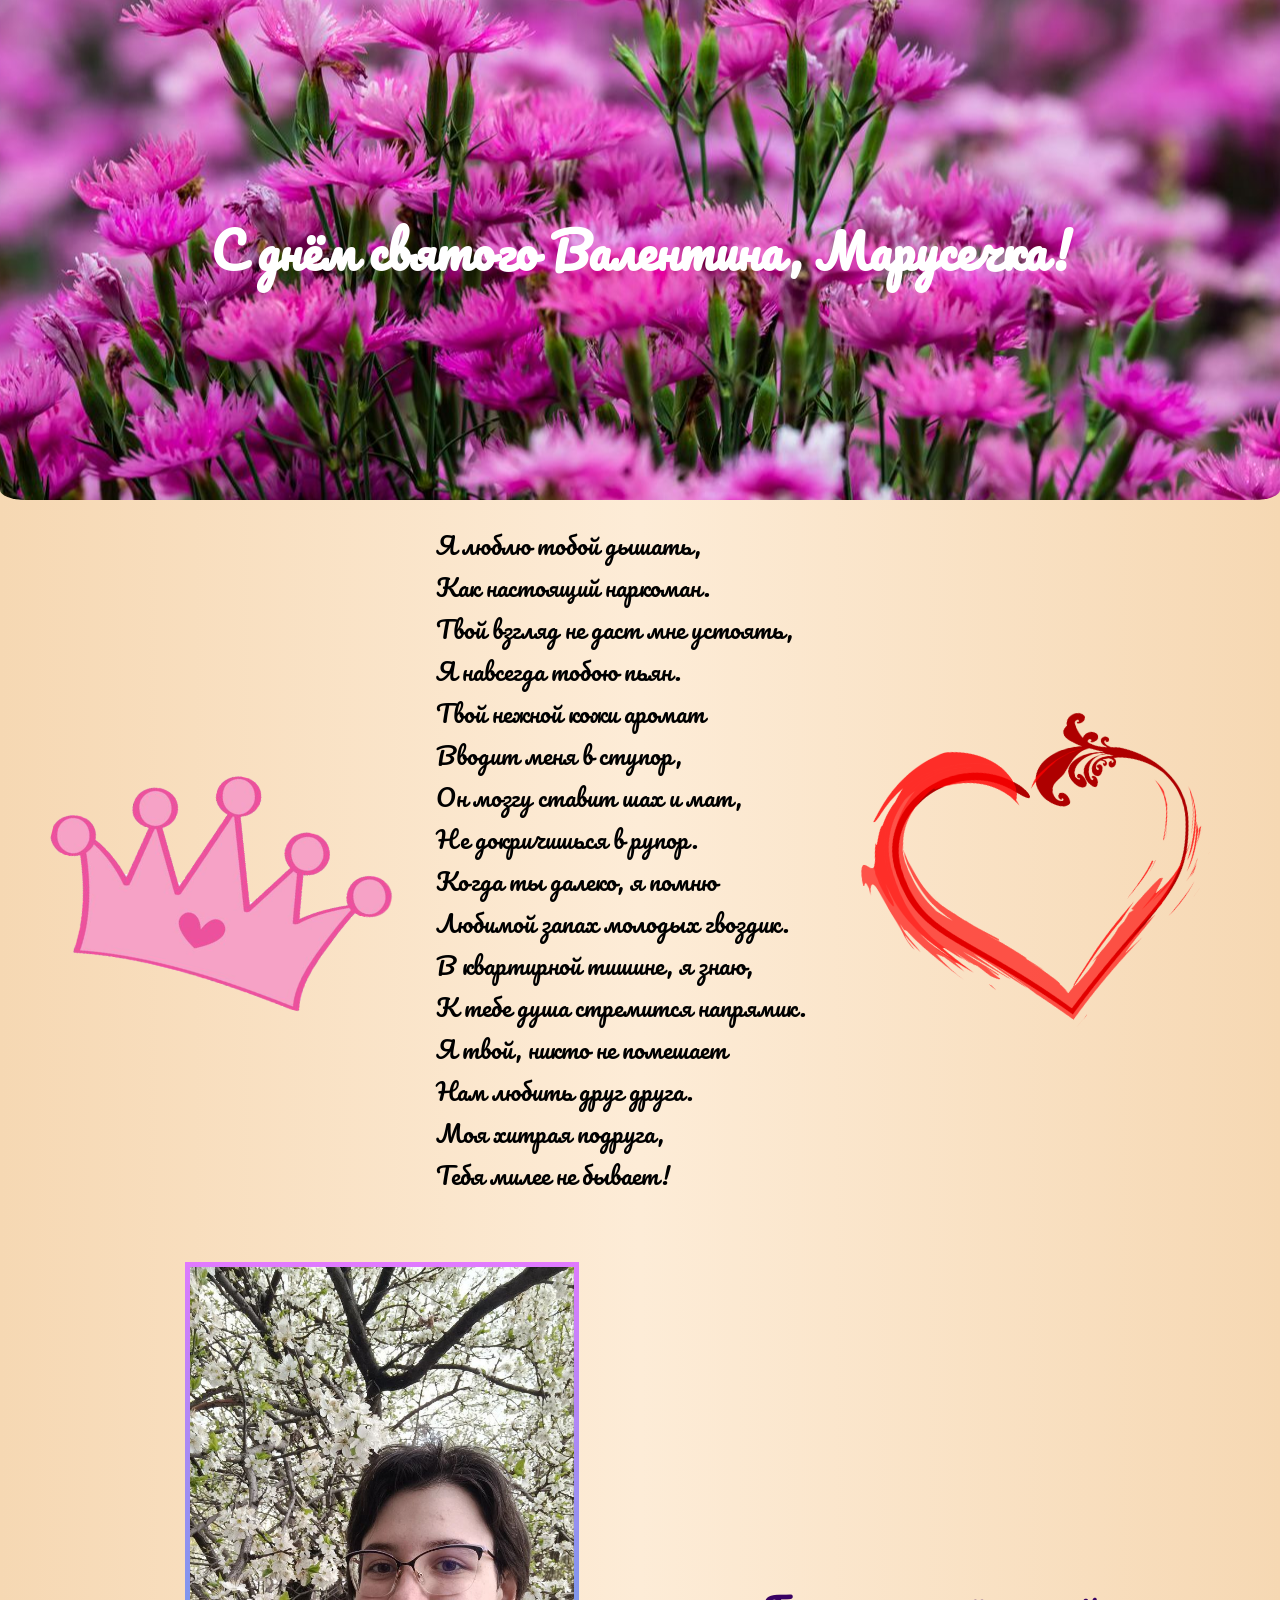
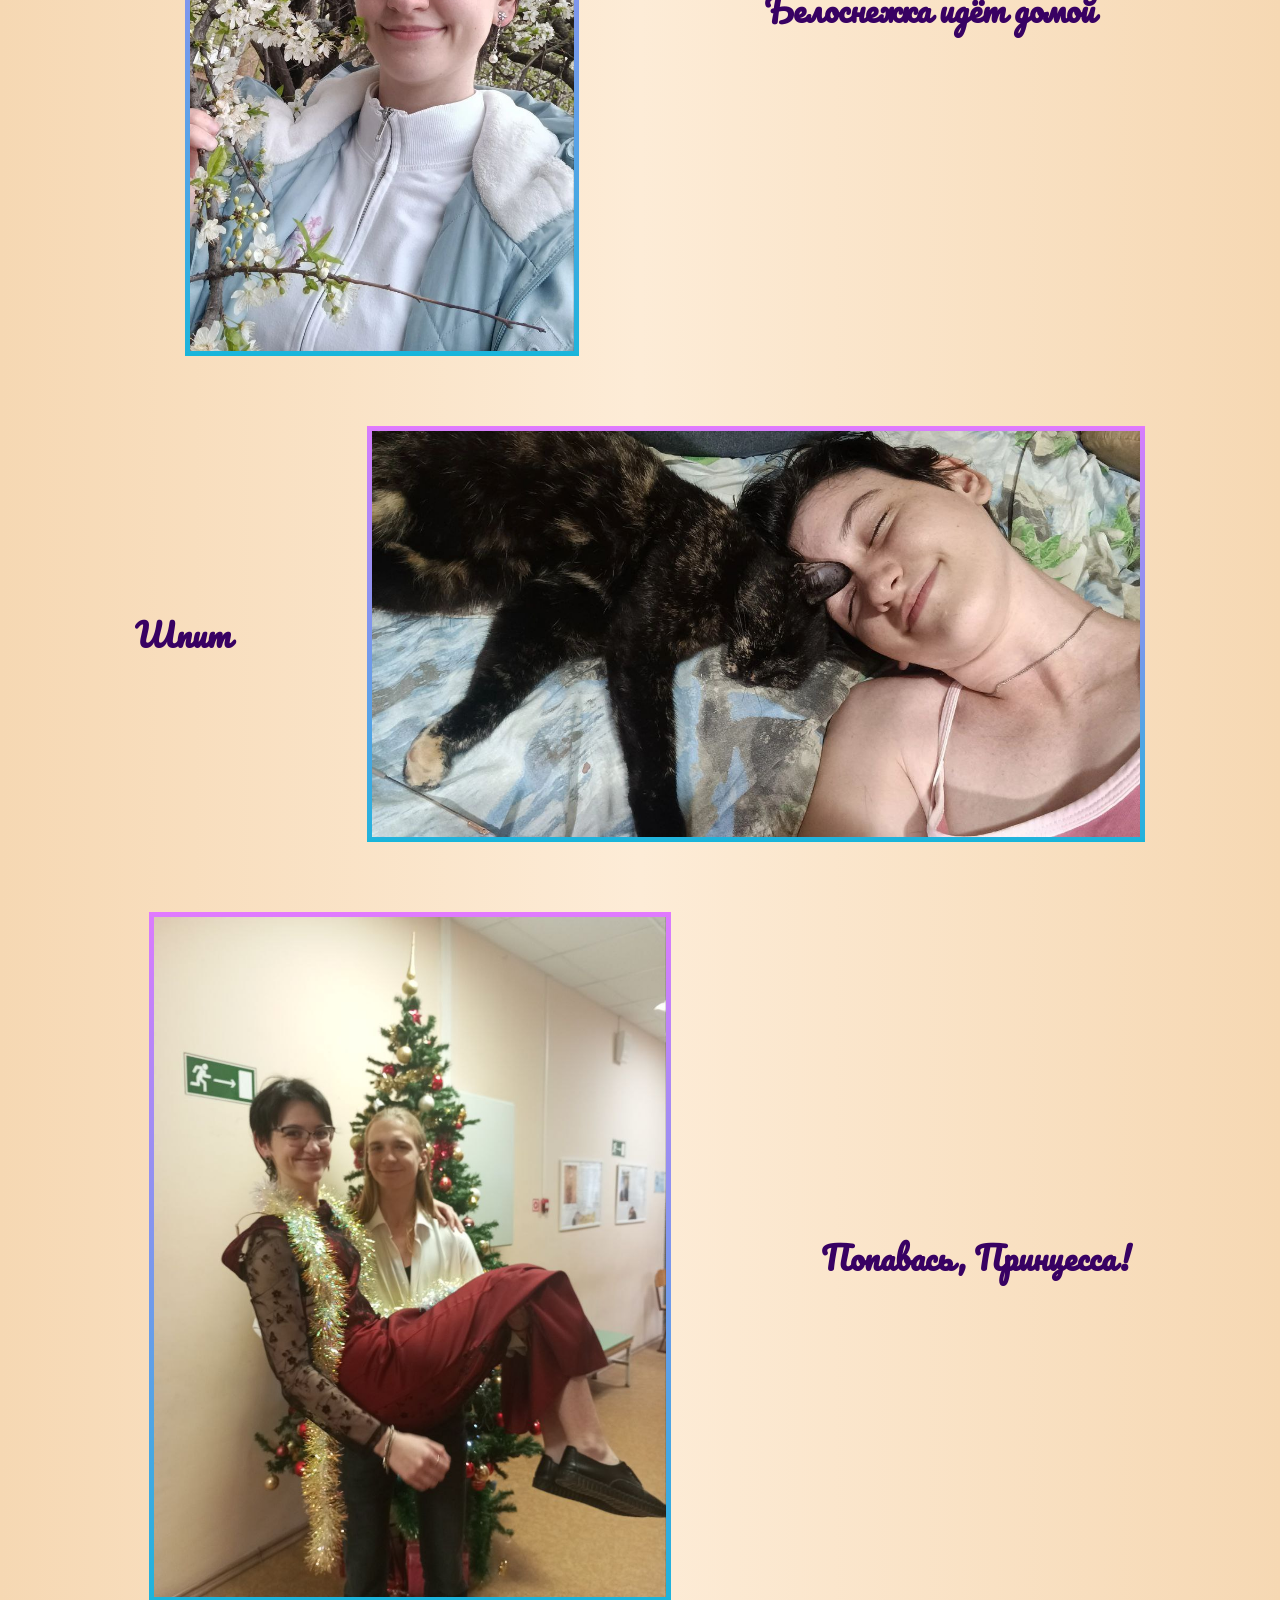
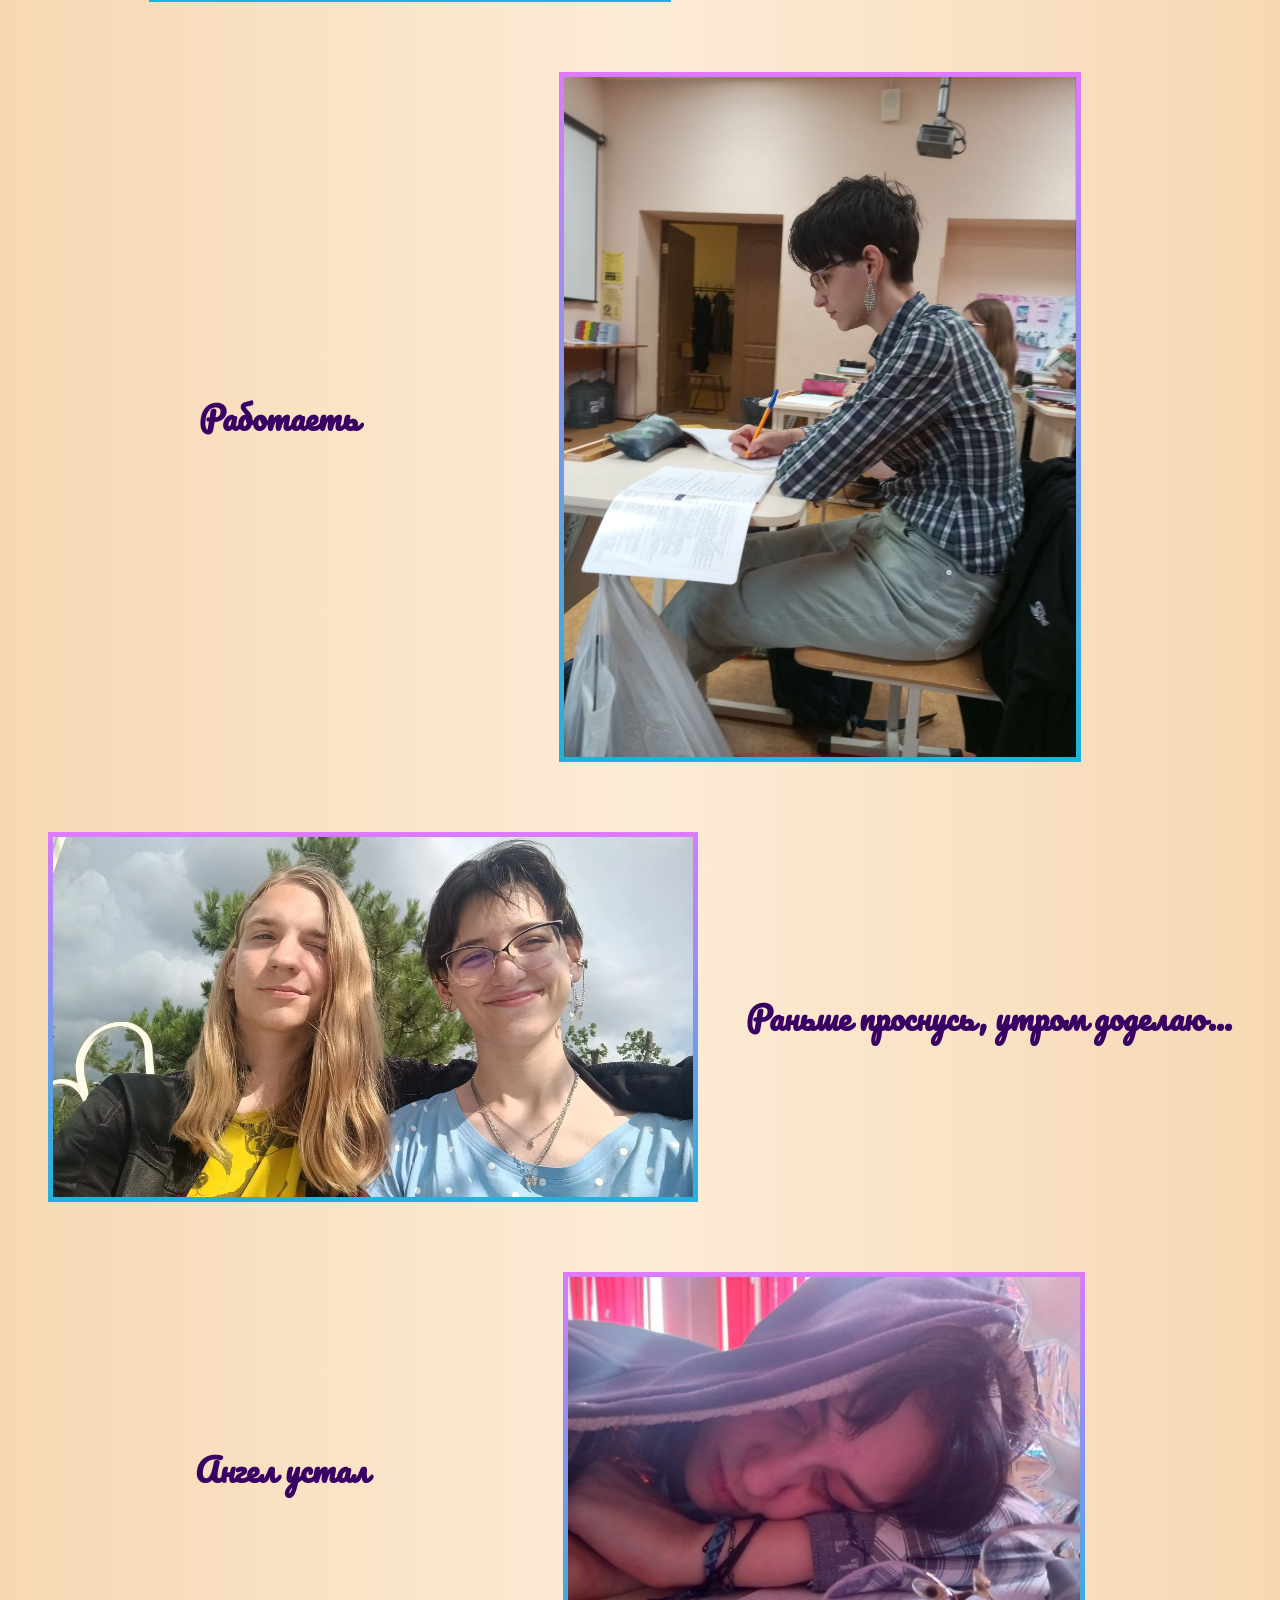
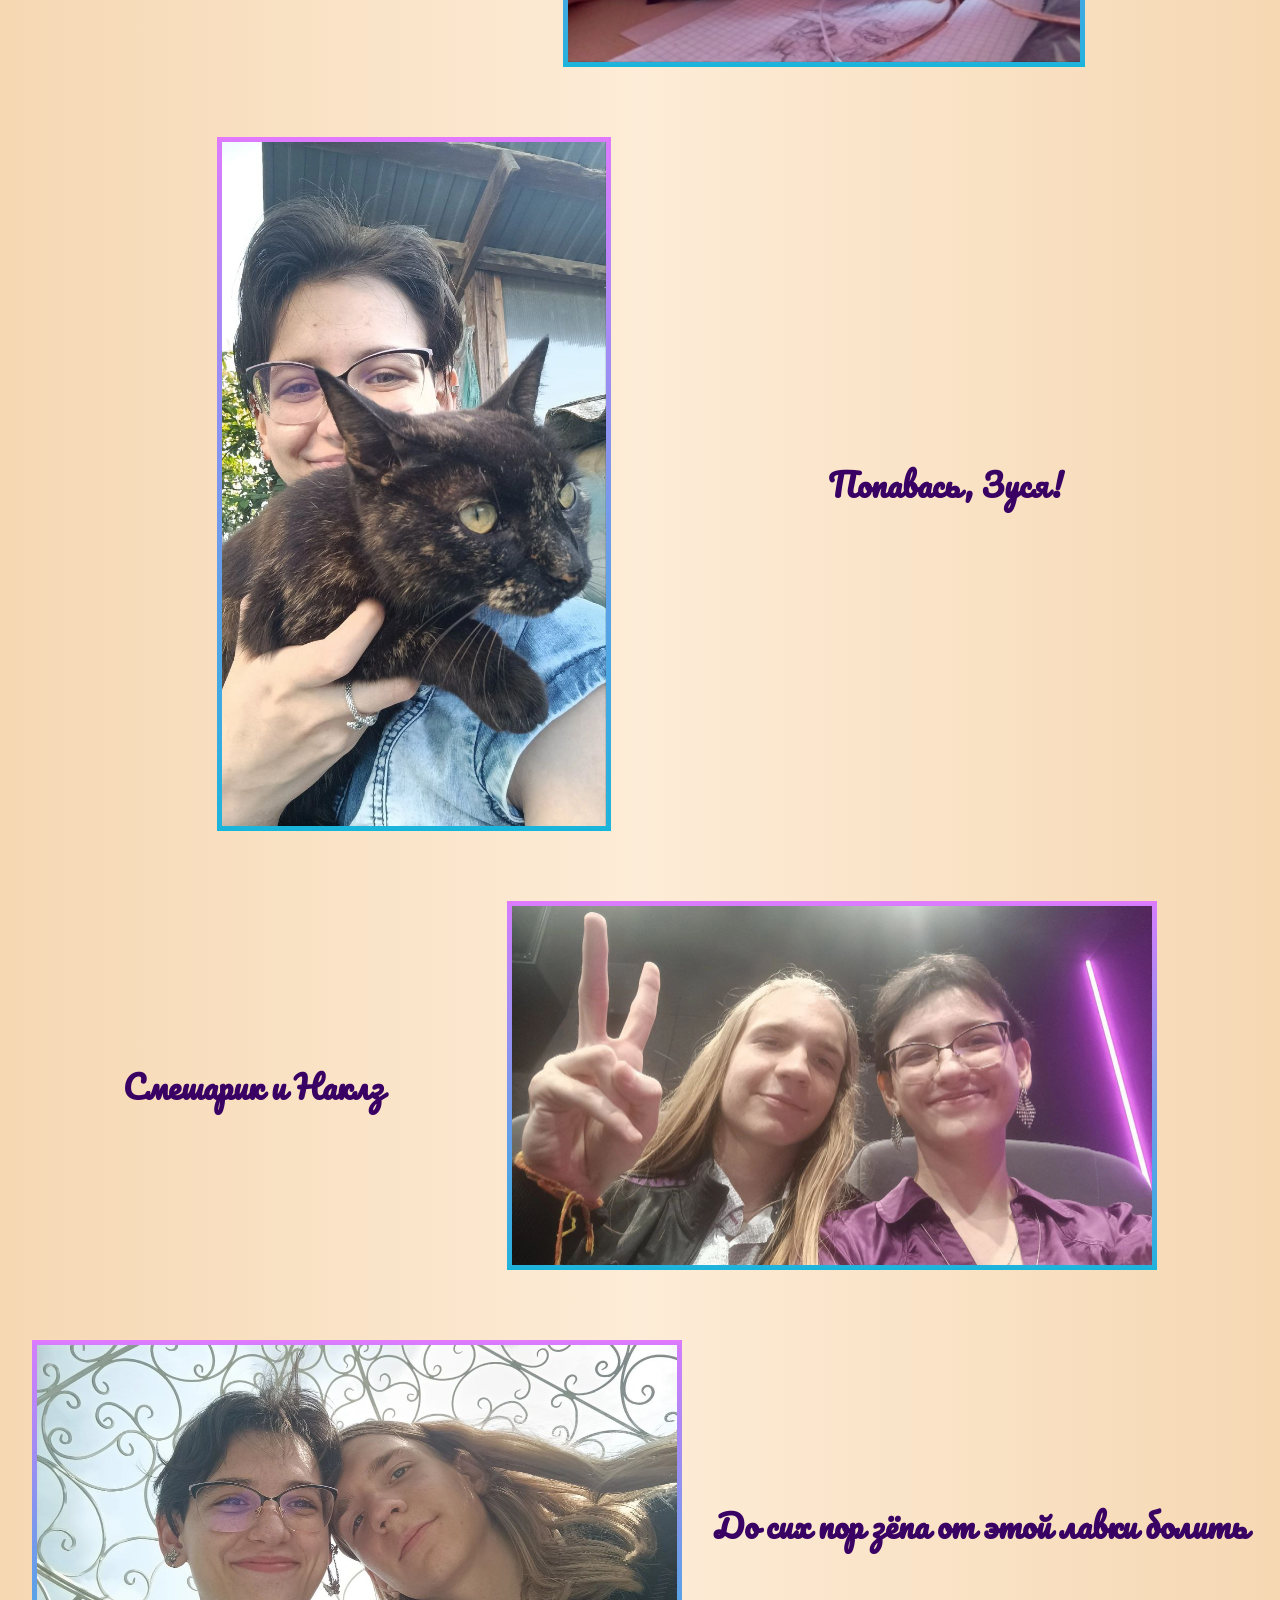
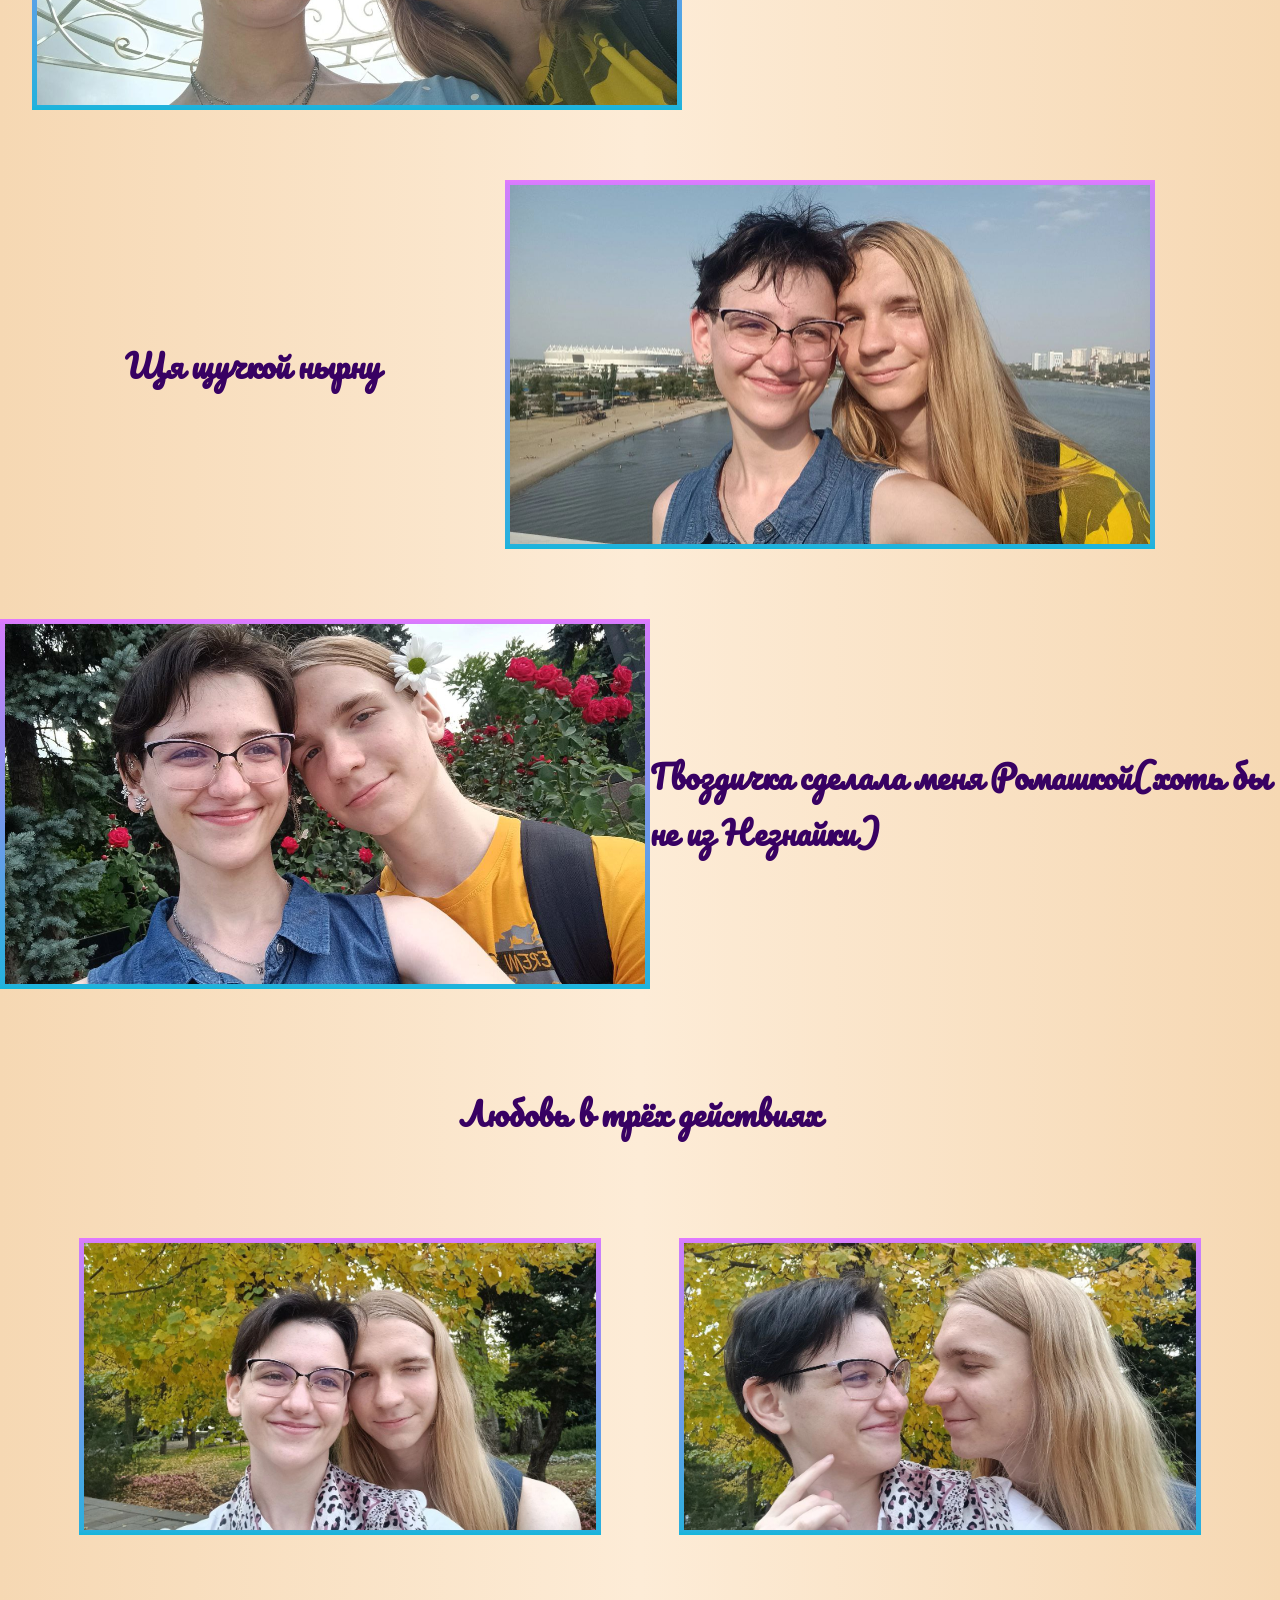
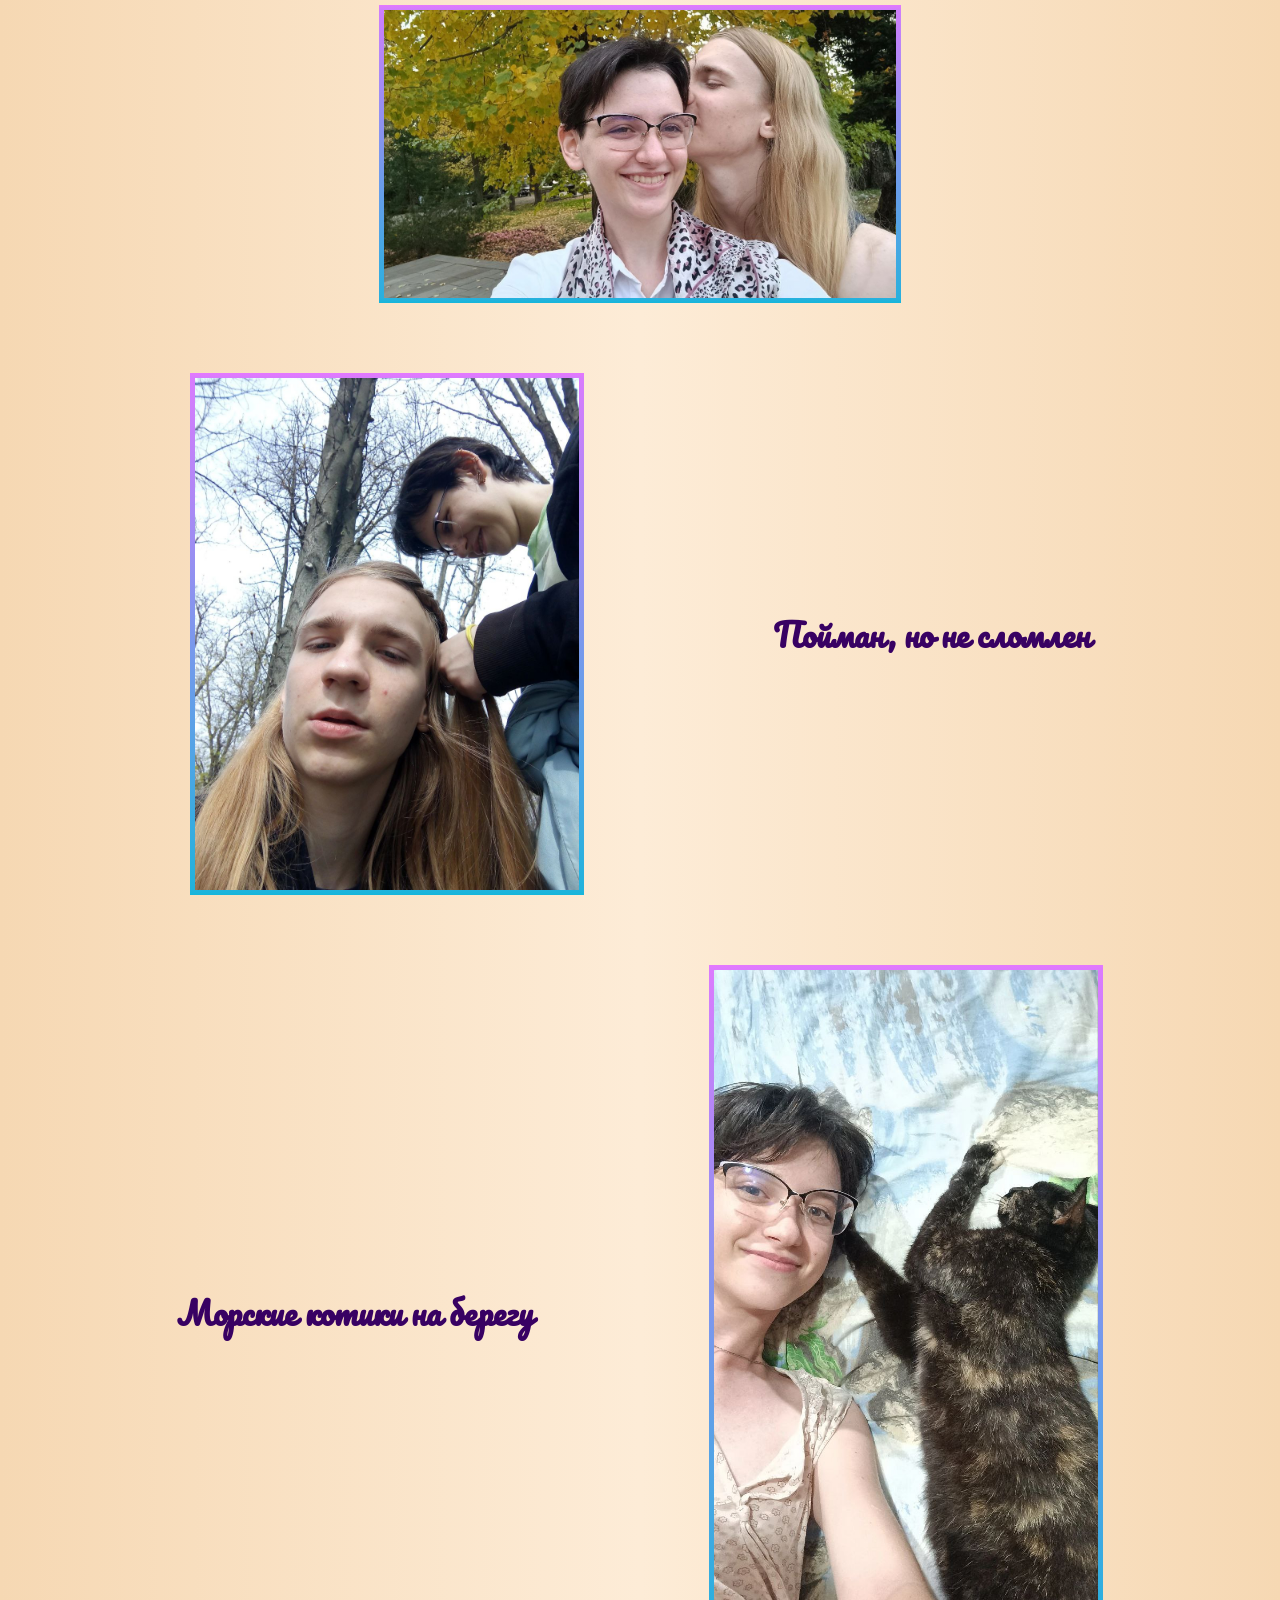
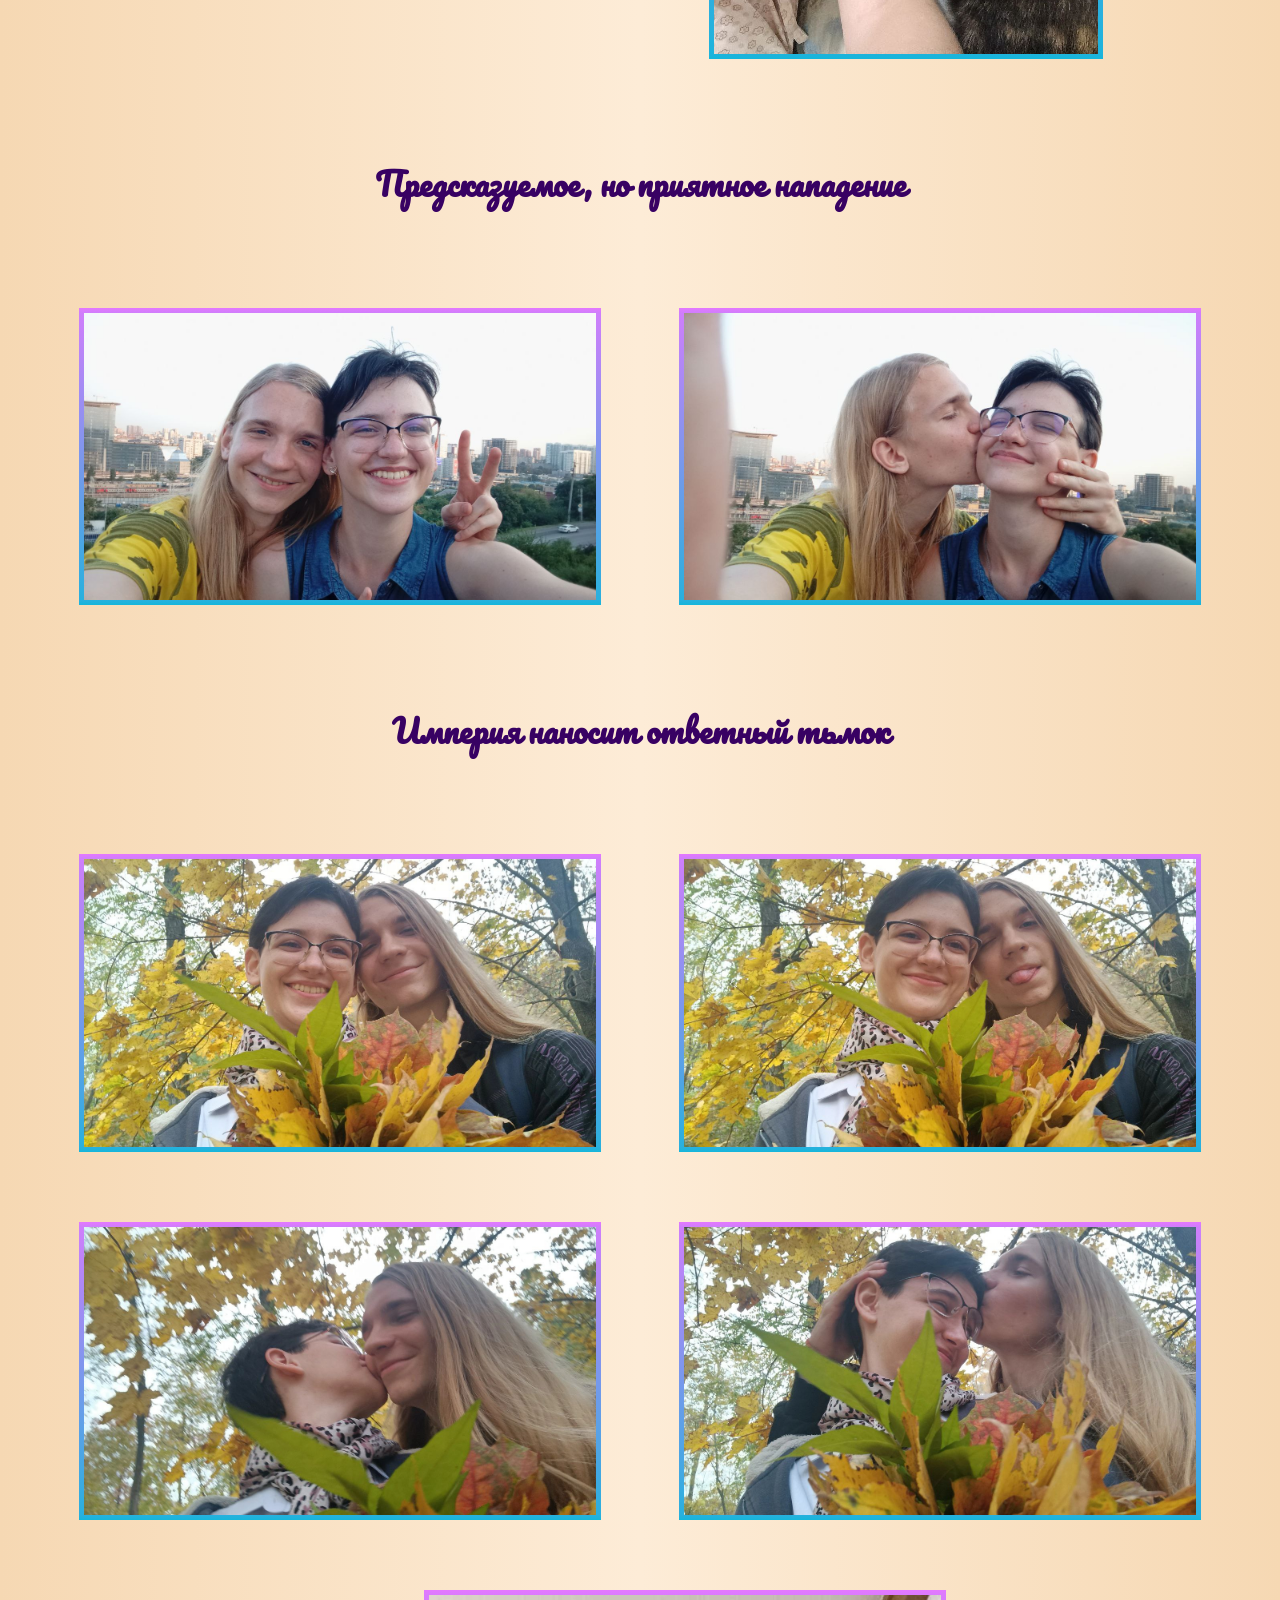
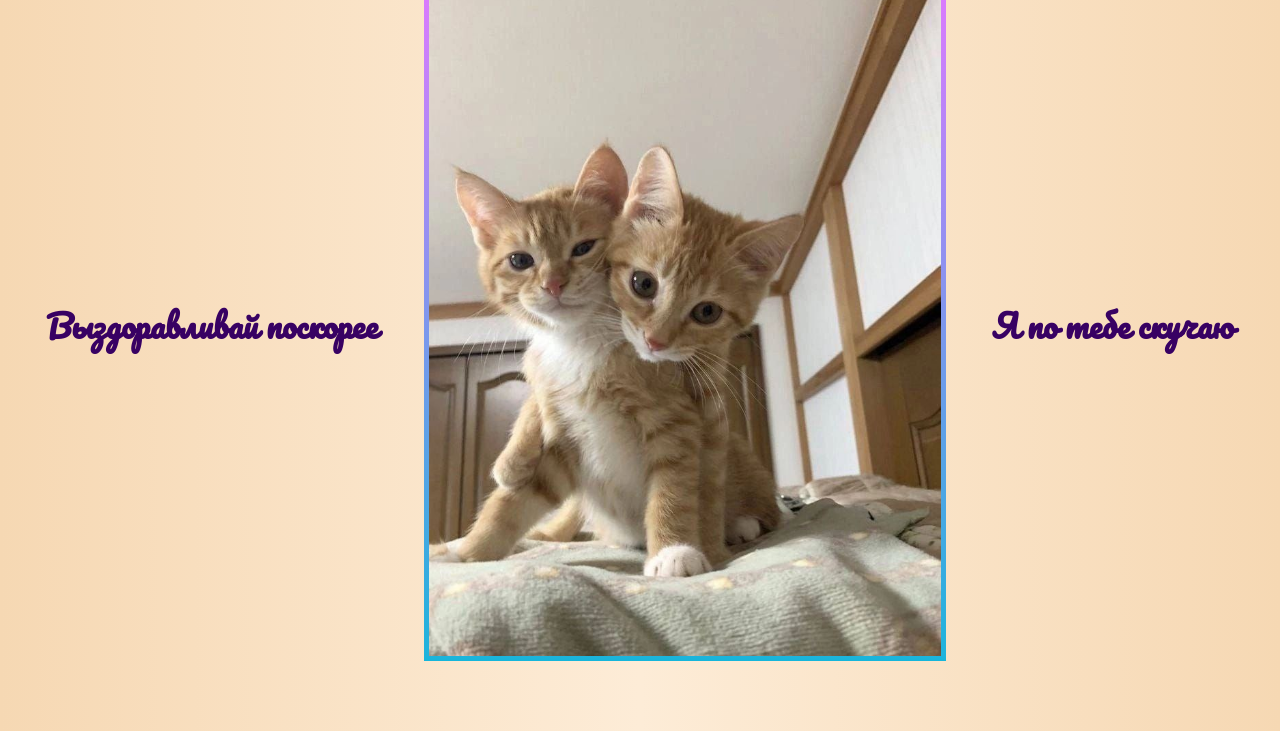
<file: index.html>
<!DOCTYPE html>
<html lang="ru">
<head>
    <meta charset="UTF-8">
    <meta name="viewport" content="width=device-width, initial-scale=1.0">
    <title>Я люблю Марию Забуньян</title>
    <link rel="preconnect" href="https://fonts.googleapis.com">
    <link rel="preconnect" href="https://fonts.gstatic.com" crossorigin>
    <link href="https://fonts.googleapis.com/css2?family=Pacifico&display=swap" rel="stylesheet">
    <link rel="stylesheet" href="style.css" type="text/css">
</head>
<body>
    <div id="well">
        <h1>С днём святого Валентина, Марусечка!</h1>
    </div>
    <div id="big">
        <img src="queen.png" id="queen">
        <div id="stih">
        <pre>
Я люблю тобой дышать,
Как настоящий наркоман.
Твой взгляд не даст мне устоять,
Я навсегда тобою пьян.
Твой нежной кожи аромат
Вводит меня в ступор,
Он мозгу ставит шах и мат,
Не докричишься в рупор.
Когда ты далеко, я помню
Любимой запах молодых гвоздик.
В квартирной тишине, я знаю,
К тебе душа стремится напрямик.
Я твой, никто не помешает
Нам любить друг друга.
Моя хитрая подруга,
Тебя милее не бывает!
        </pre>
        </div>
        <img src="heart.png" id="heart">
    </div>


    <div class="pic"><img src="Белоснежка.jpg" width="30%" height="60%"><h2>Белоснежка идёт домой</h2></div>
    <div class="pic"><h2>Шпит</h2><img src="Шпит.jpg" width="60%" height="90%"></div>
    <div class="pic"><img src="Украл.jpg" width="40%" height="70%"><h2>Попавась, Принцесса!</h2></div>
    <div class="pic"><h2>Работаеть</h2><img src="работа.jpg" width="40%" height="70%"></div>
    <div class="pic"><img src="Шариков.jpg" width="50%" height="80%"><h2>Раньше проснусь, утром доделаю...</h2></div>
    <div class="pic"><h2>Ангел устал</h2><img src="Усталь.jpg" width="40%" height="70%"></div>
    <div class="pic"><img src="куда.jpg" width="30%" height="60%"><h2>Попавась, Зуся!</h2></div>
    <div class="pic"><h2>Смешарик и Наклз</h2><img src="Смешарики.jpg" width="50%" height="80%"></div>
    <div class="pic"><img src="Беседа.jpg" width="50%" height="80%"><h2>До сих пор зёпа от этой лавки болить</h2></div>
    <div class="pic"><h2>Щя щучкой нырну</h2><img src="Мост.jpg" width="50%" height="80%"></div>
    <div class="pic"><img src="Ромашка.jpg" width="50%" height="80%"><h2>Гвоздичка сделала меня Ромашкой(хоть бы не из Незнайки)</h2></div>
    <div class="pic"><h2>Любовь в трёх действиях</h2></div>
    <div class="pic"><img src="war1.jpg" width="40%" height="70%"><img src="war2.jpg" width="40%" height="70%"></div>
    <div class="pic"><img src="war3.jpg" width="40%" height="70%"></div>
    <div class="pic"><img src="Пойман.jpg" width="30%" height="60%"><h2>Пойман, но не сломлен</h2></div>
    <div class="pic"><h2>Морские котики на берегу</h2><img src="Секрет.jpg" width="30%" height="60%"></div>
    <div class="pic"><h2>Предсказуемое, но приятное нападение</h2></div>
    <div class="pic"><img src="атака.jpg" width="40%" height="70%"><img src="атака2.jpg" width="40%" height="70%"></div>
    <div class="pic"><h2>Империя наносит ответный тьмок</h2></div>
    <div class="pic"><img src="осень1.jpg" width="40%" height="70%"><img src="осень2.jpg" width="40%" height="70%"></div>
    <div class="pic"><img src="осень3.jpg" width="40%" height="70%"><img src="осень4.jpg" width="40%" height="70%"></div>
    <div class="pic"><h2>Выздоравливай поскорее</h2><img src="Выздоравливай.jpg" width="40%" height="70%"><h2>Я по тебе скучаю</h2></div>
</body>
</html>
</file>
<file: style.css>
h1 {
    font-family: 'Pacifico';
    color: white;
    font-size: 300%;
    -webkit-touch-callout: none;
	-webkit-user-select: none;
	-khtml-user-select: none;
	-moz-user-select: none;
	-ms-user-select: none;
	user-select: none;
}

img {
    border-image: linear-gradient(#e478ff, #15b6da) 30;
    border-width: 5px;
    border-style: solid;
}

h2 {
    font-family: 'Pacifico';
    color: rgb(56, 1, 99);
    font-size: 200%;
    -webkit-touch-callout: none;
	-webkit-user-select: none;
	-khtml-user-select: none;
	-moz-user-select: none;
	-ms-user-select: none;
	user-select: none;
}

body {
    margin: 0px;
    background-image: linear-gradient(90deg, rgb(246, 216, 179), rgb(253, 236, 215), rgb(246, 216, 179));
}

pre {
    font-family: 'Pacifico';
    -webkit-touch-callout: none;
	-webkit-user-select: none;
	-khtml-user-select: none;
	-moz-user-select: none;
	-ms-user-select: none;
	user-select: none;
    font-size: 150%;
}

.pic {
    height: auto;
    width: 100%;
    display:flex;
    align-items: center;
    justify-content: space-evenly;
    margin-bottom: 70px;
}

#well {
    margin: 0px;
    width:100%;
    height:500px;
    display:flex;
    align-items: center;
    justify-content: center;
    background-image: url("back.jpeg");
    background-position: center;
    border-radius: 0% 0% 2% 2%;
}

#big {
    height: max-content;
    width:100%;
    border:2px red;
    display:flex;
    align-items: center;
    justify-content: space-evenly;
}

#queen {
    transform: rotate(14deg);
    height:30%;
    width:27%;
    border:none;
}

#heart {
    transform: rotate(-10deg);
    height:30%;
    width:30%;
    border:none;
}
</file>
